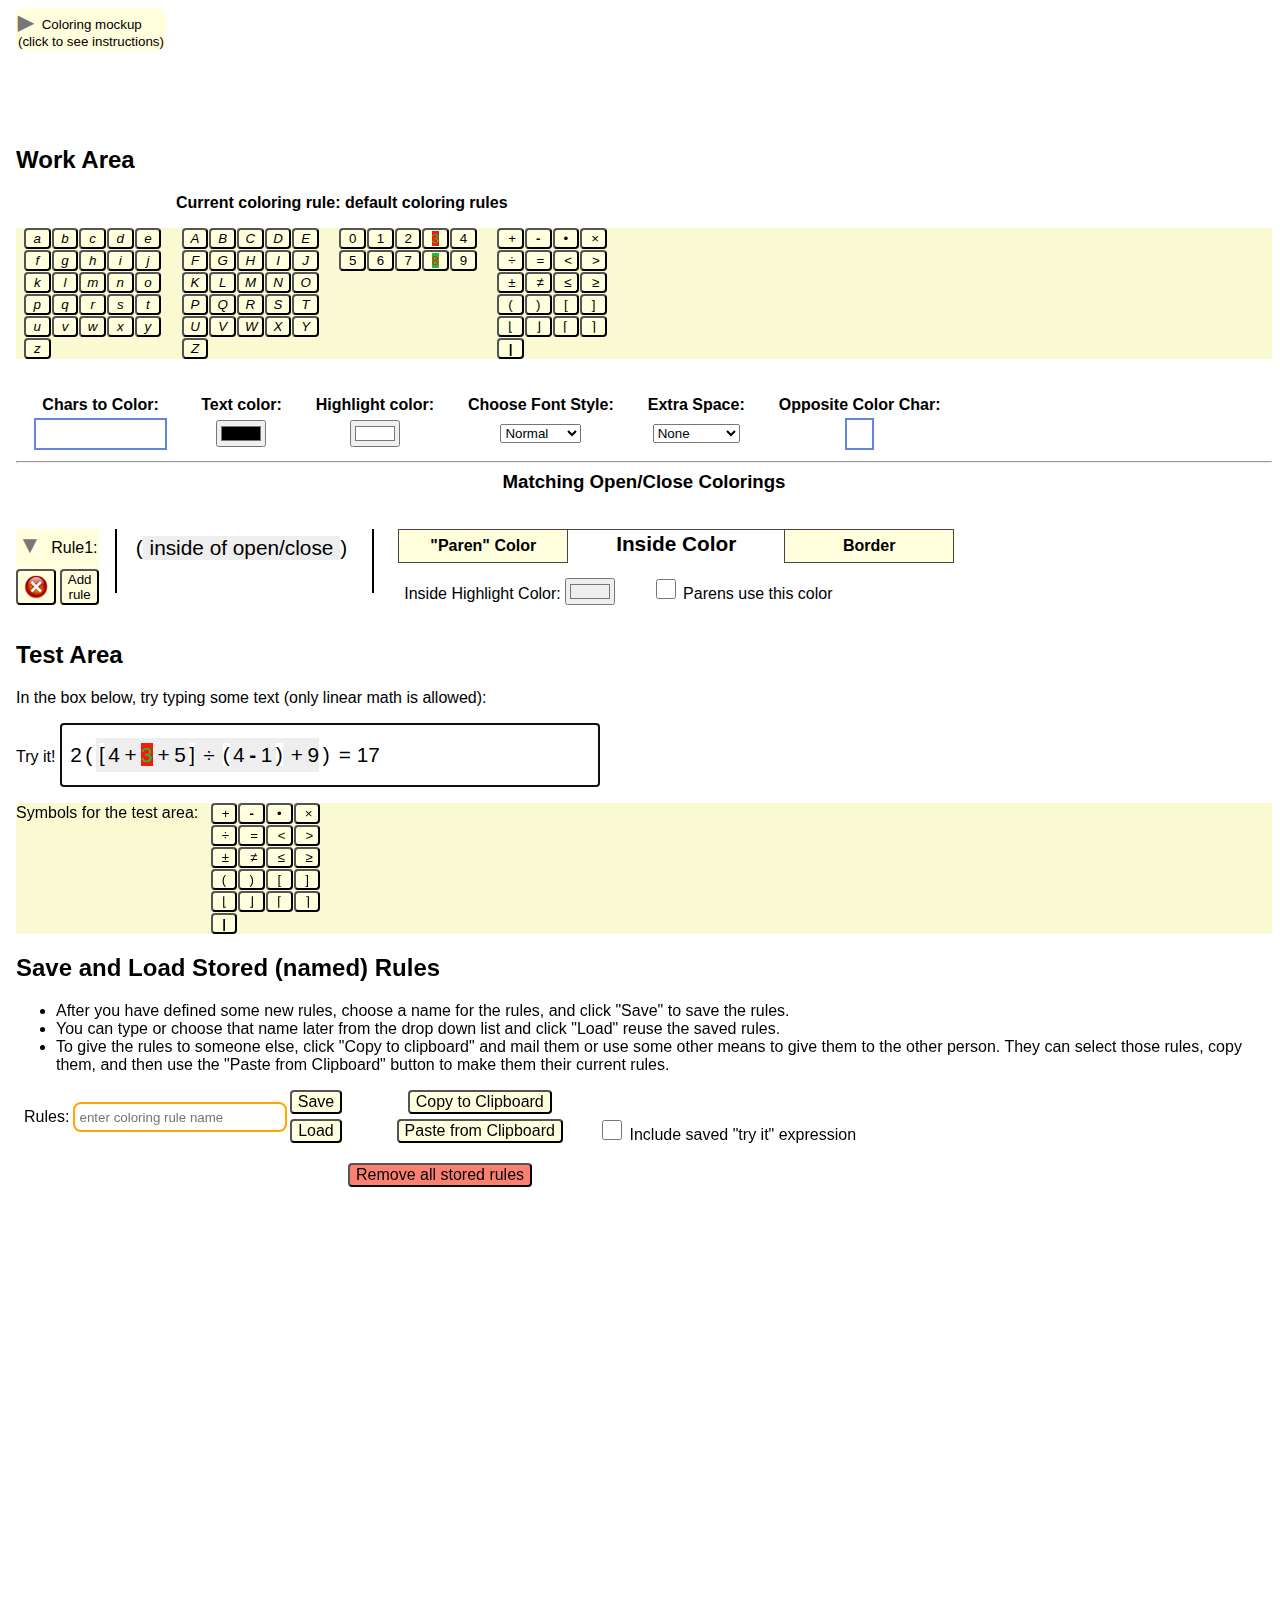
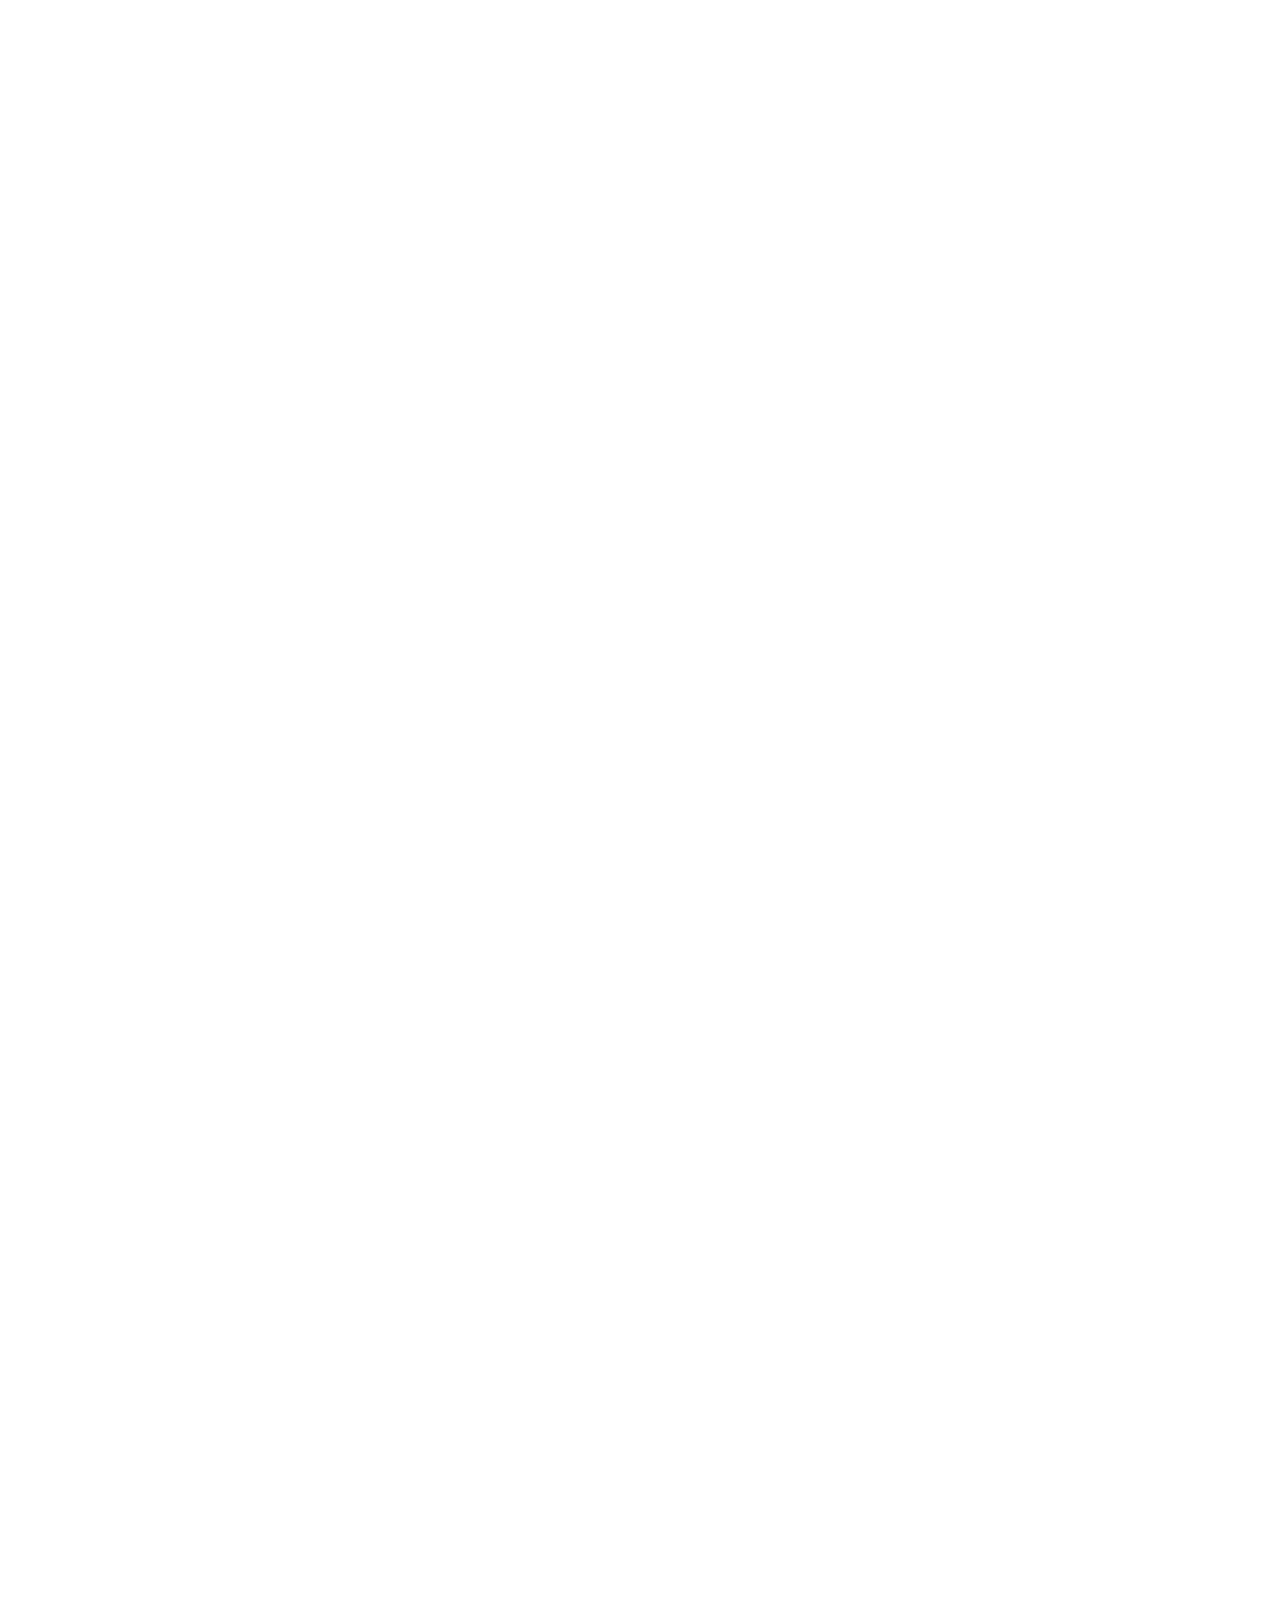
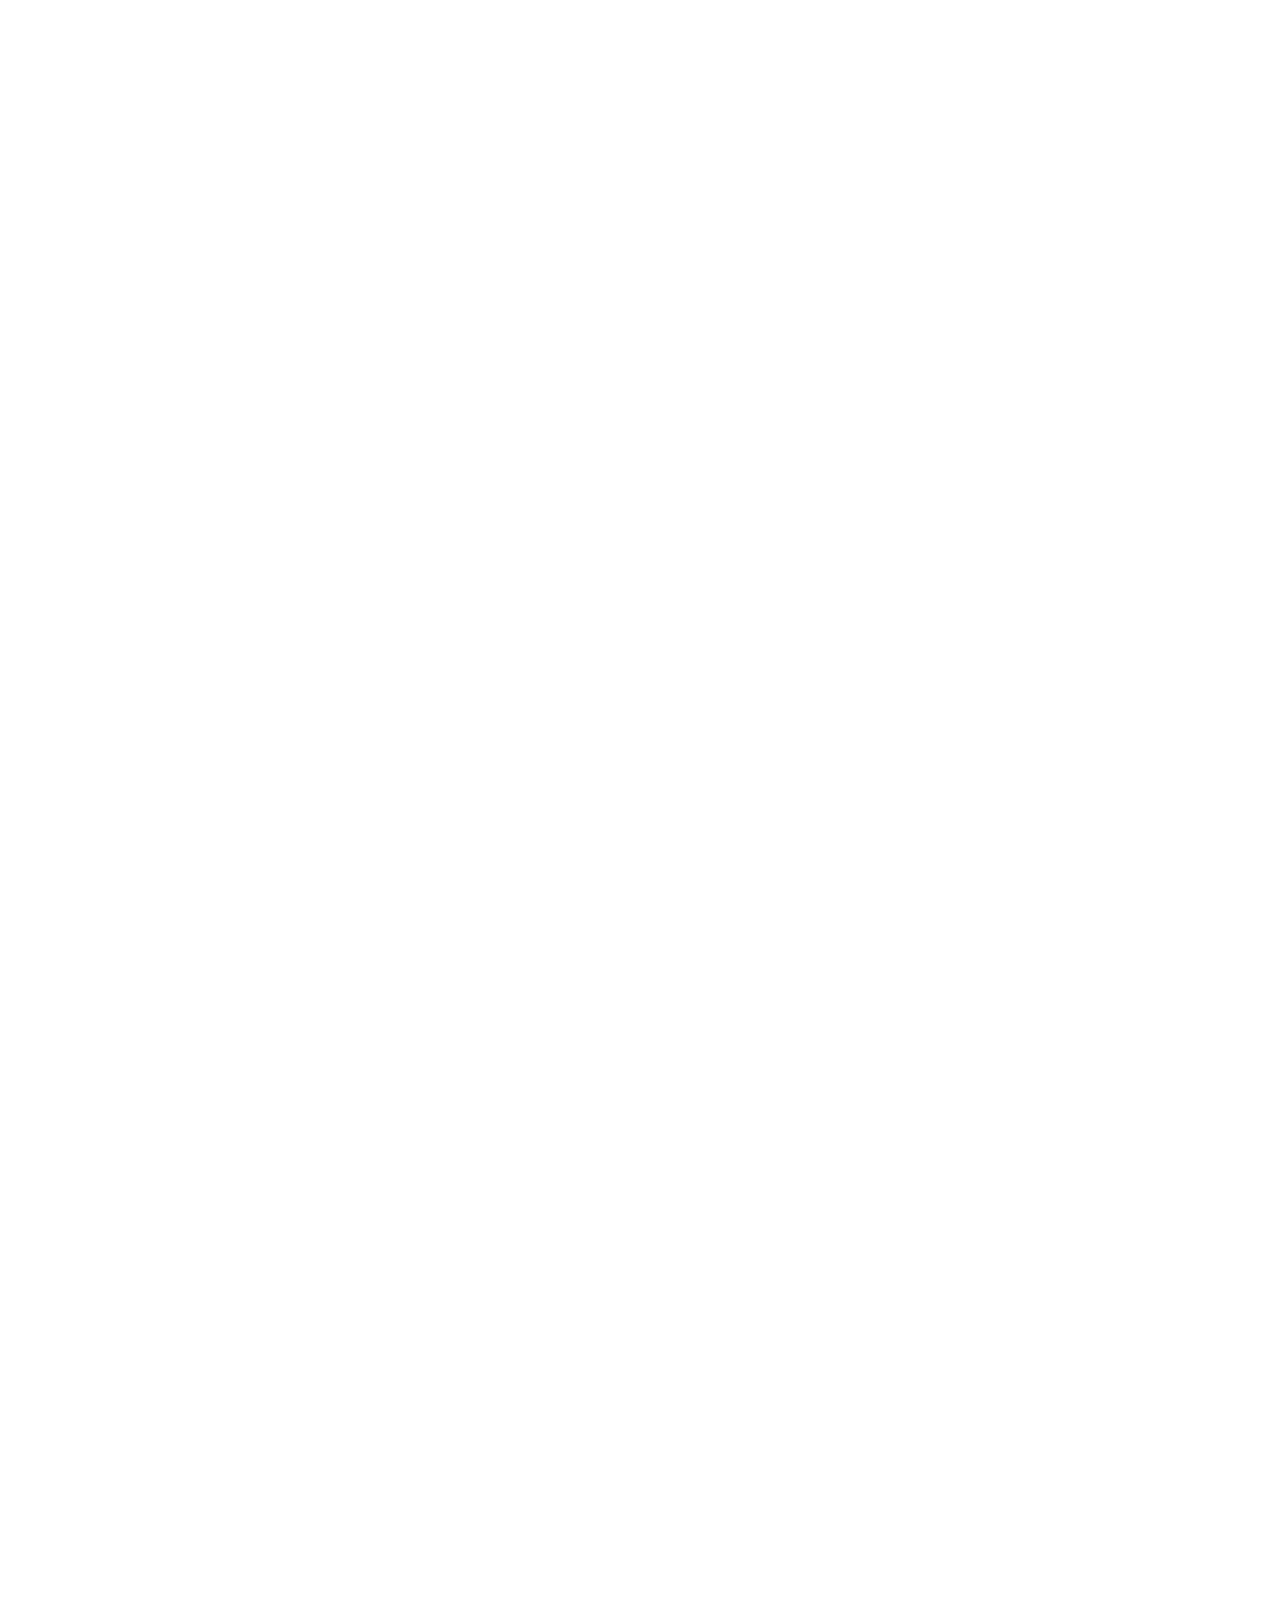
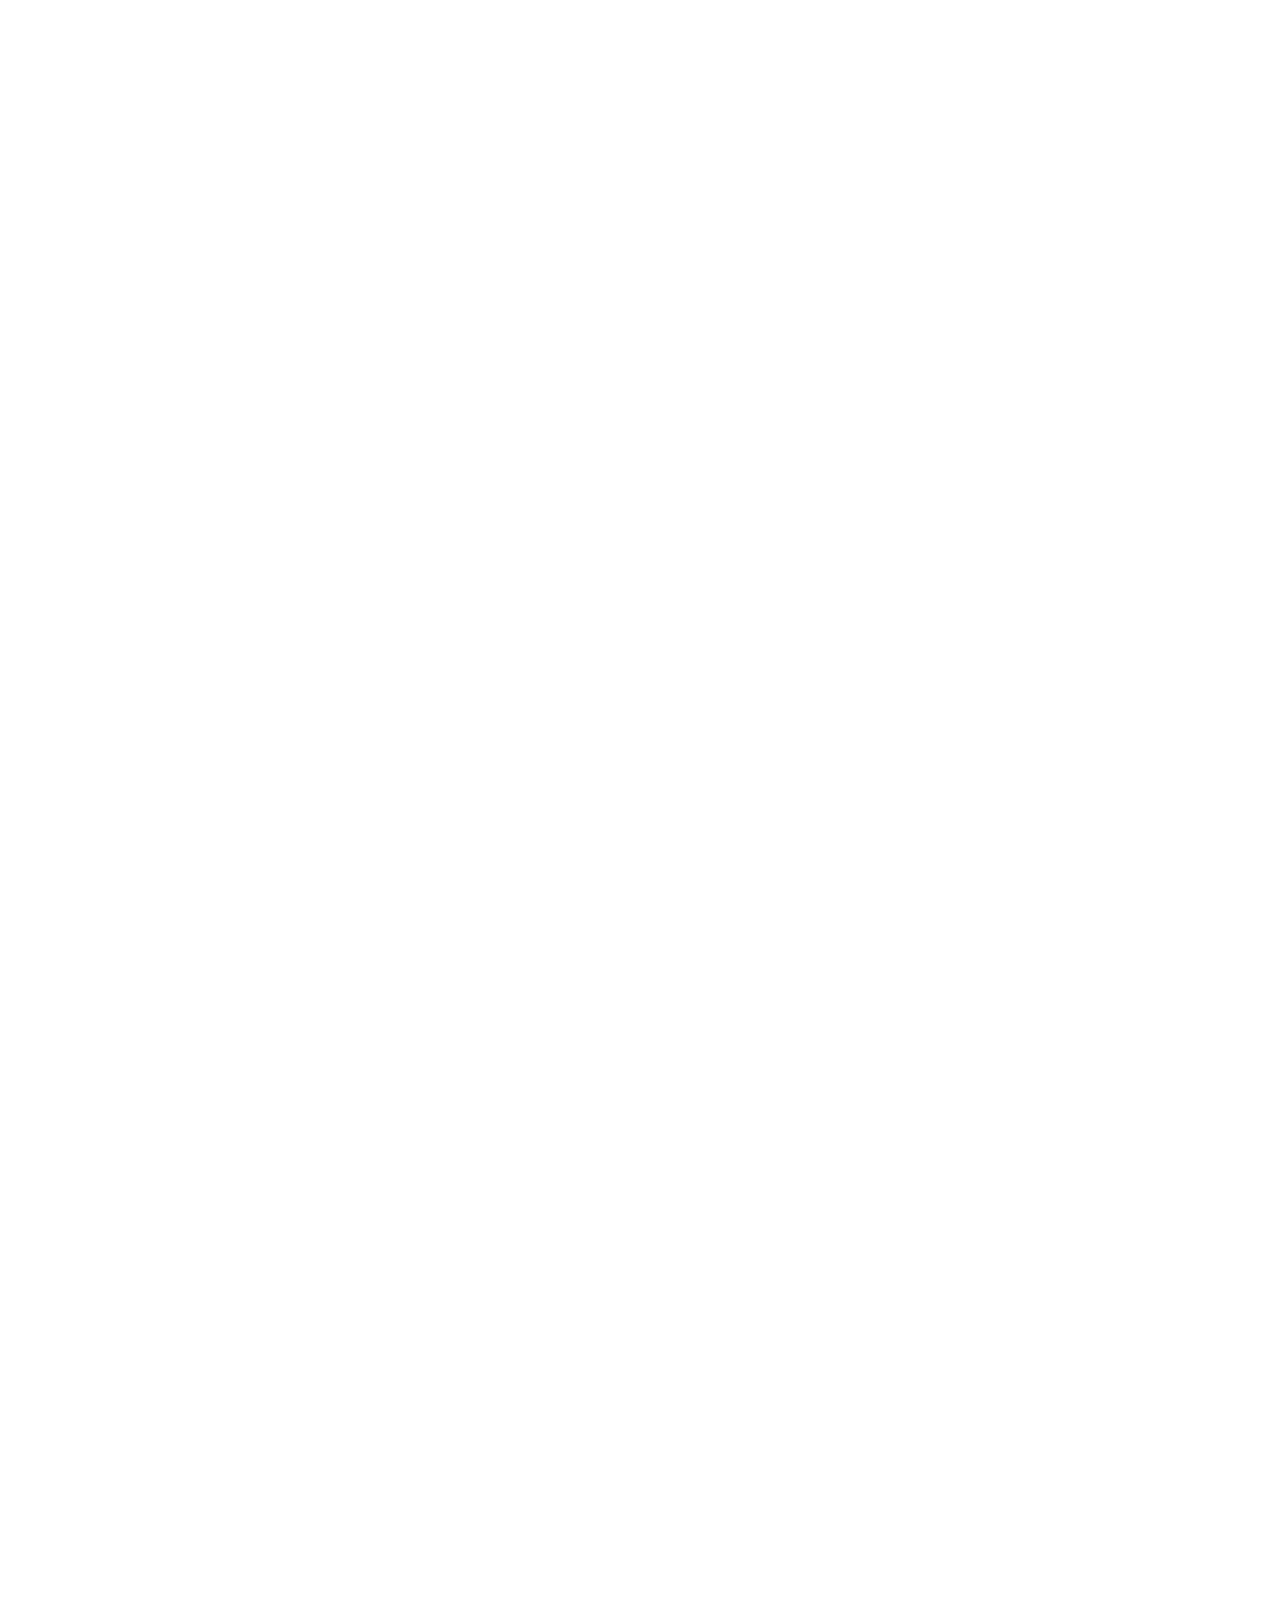
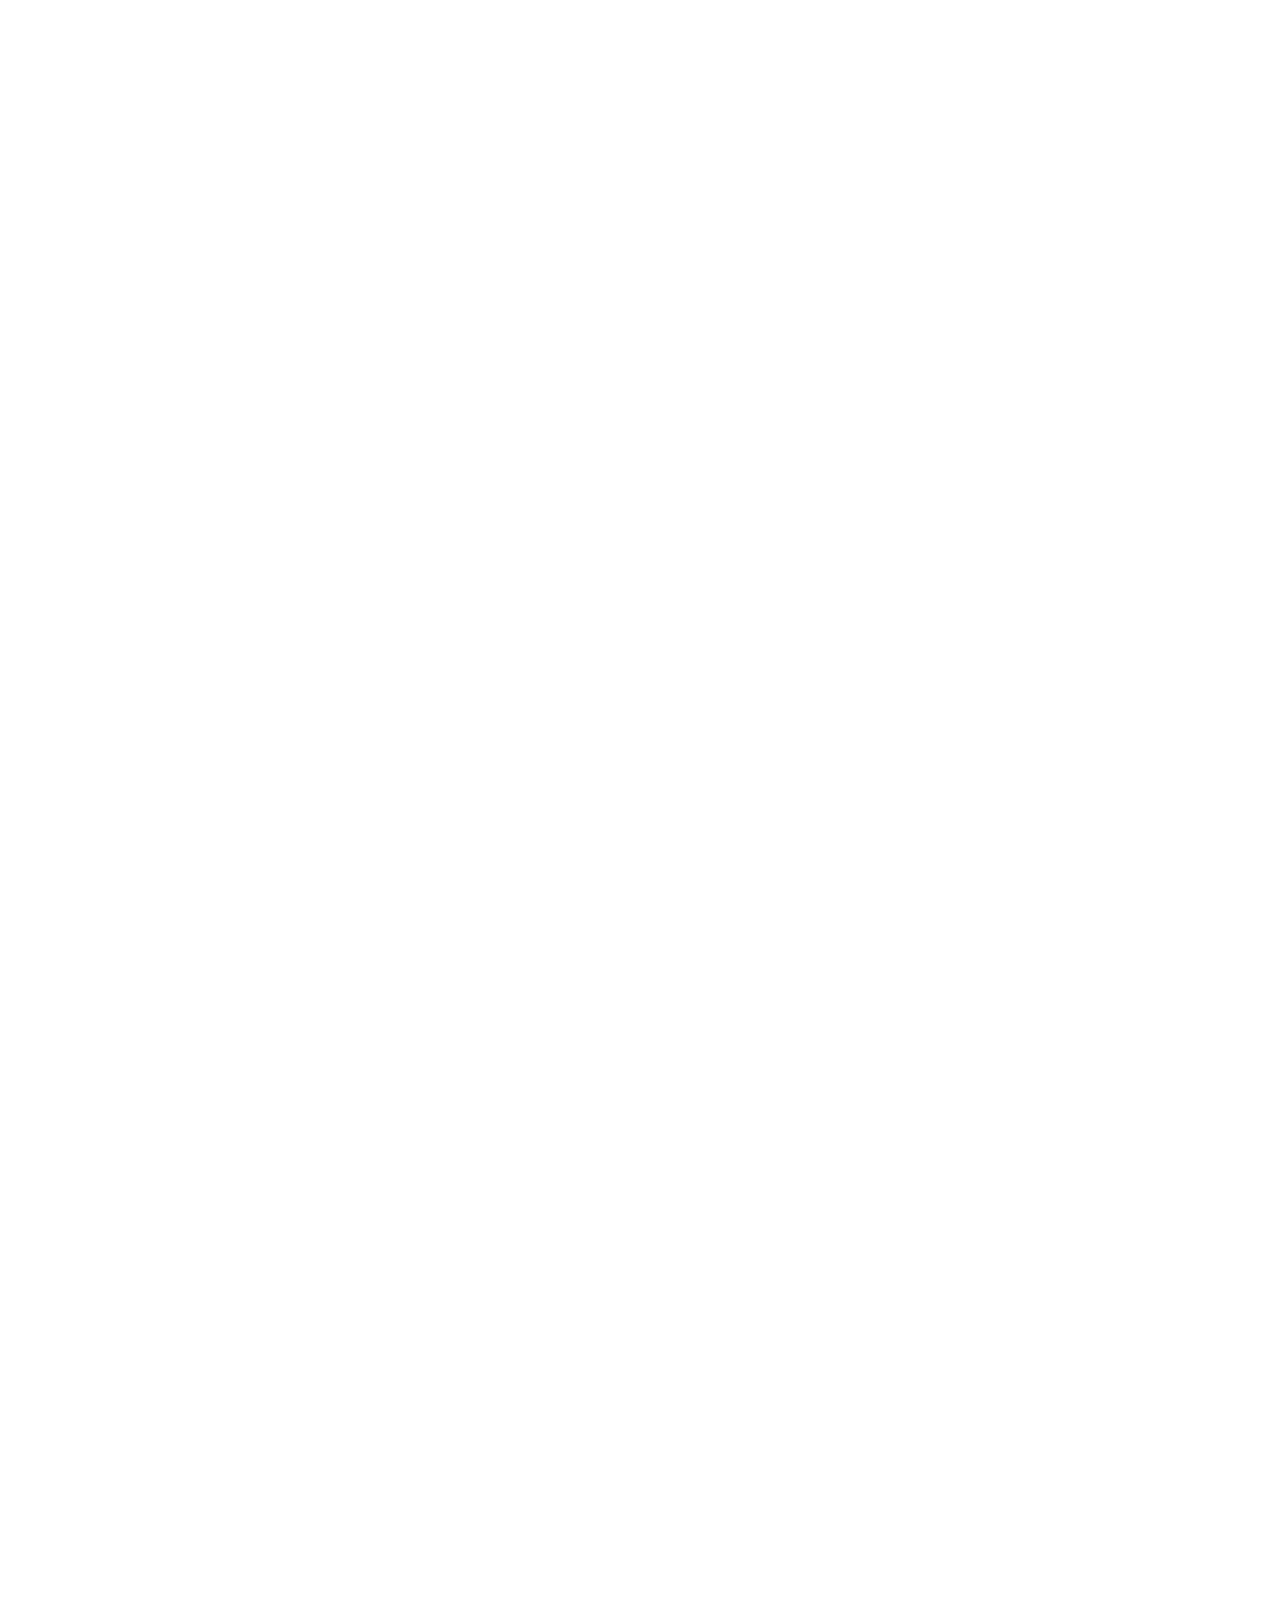
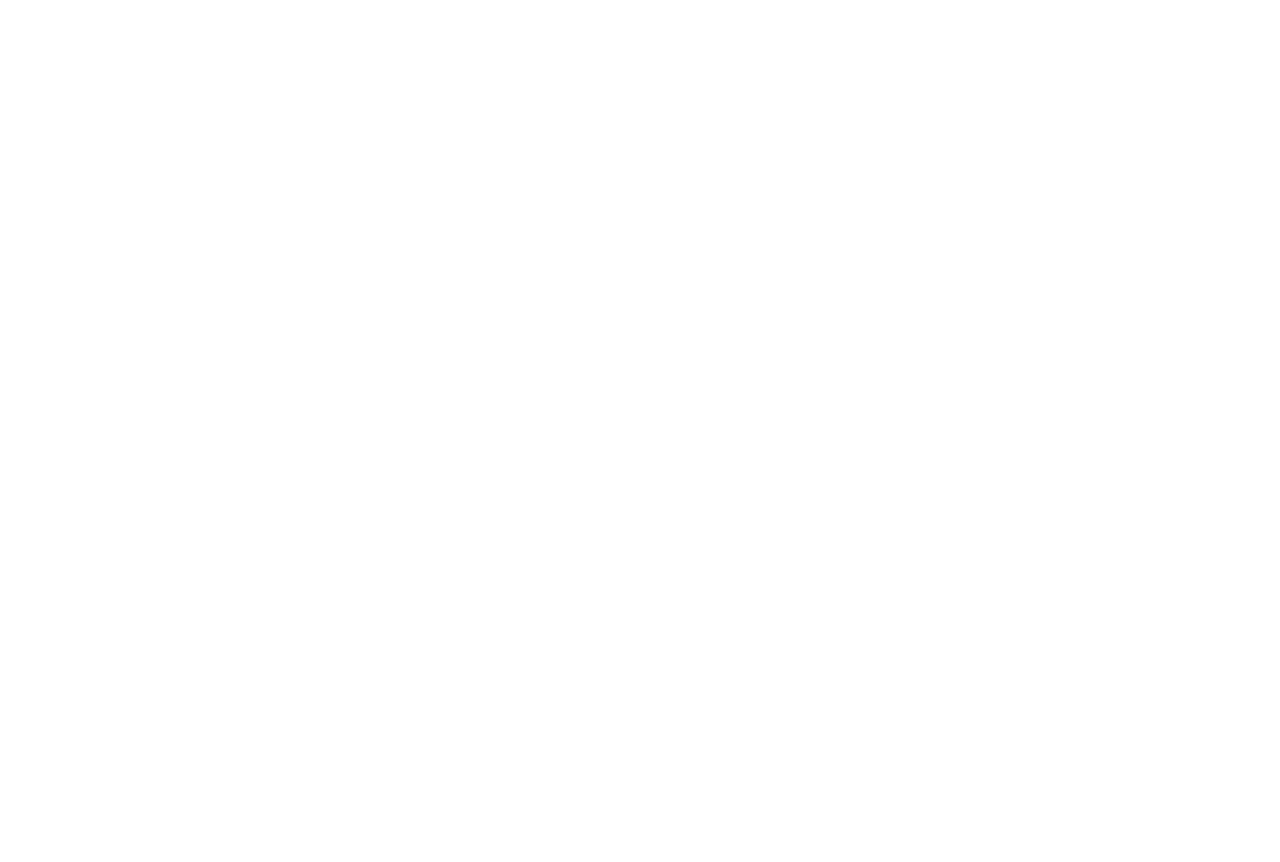
<file: index.html>
<!DOCTYPE html>
<html lang="en-us">

<head>
    <title>Coloring mockup</title>
    <meta charset="utf-8" />
    <link rel="stylesheet" type="text/css" href="coloring.css">
    <script type="module" src="coloring.mjs"> </script>
    <script>
        function ToggleCollapse(el, scope) {
            el.classList.toggle("active");
            let toggles = Array.from(scope.querySelectorAll(".toggle"));
            if (scope.classList.contains("toggle")) {
                toggles.push(scope);
            }
            toggles.forEach(element => {
                element.classList.toggle("hidden");
            });
        };
    </script>
</head>

<body>
    <instructions-grouping>
        <button type="button" class="accordion" onclick="ToggleCollapse(this, this.parentElement)">
            <span>Coloring mockup</span>
            <span class="toggle">(click to see instructions)</span>
            <span class="toggle hidden">(click to hide instructions)</span>
        </button>
        <div class="toggle hidden">
            <p>
                This is a mockup to experiment with some ideas of coloring math for severely dyslexic students.
                This is <em>not</em> not meant to be used by the student to actually do math.
            </p>
            <p>
                The page is divided into three areas: the <em>work area</em> where you define the colors and other font aspects
                for each character, the <em>test area</em> where you can type some linear math to see what your settings look like,
                and the <em>save/load area</em> where you can save/restore your work.
            </p>
            <p>
                The palettes have been preloaded with some settings to show some examples. To modify a character:
            </p>
            <ol>
                <li>Click on a palette character or directly type the character into the 'Character to Color' area.</li>
                <li>Select one or more properties to change. You will see the change reflected in the character and in
                    palette and test area.</li>
                <li>Once you are satisfied with your changes, pick a name and click the 'Save' button to remember the changes for later.
                    To transfer the settings to a different machince, they can be copied to the clipboard, pasted into email or some other means of communication.
                    The reciever can copy those rules to their clipboard and use the paste from clipboard to load them onto their machine.
                    If desired they can save the rules for later.
                </li>
                <li>In the box in the test area, you can type a linear expression to see how the coloring looks in a
                    larger context.</li>
            </ol>
            <p>
                Below the palettes is an area where you can add rules for when parens, brackets, etc., match.
                These rules allow you define the text/highlight color of the parens, the highlight color of the area inside the parens,
                and an optional border/underline/overline (and its properties) around the matched area.
                Taken together, these properties can help more quickly identify matching parens, etc.
                You can create as many rules as you want so that each successive matching paren pair will have different color properties.
                Use "Add rule" to add a rule and the "X" button to delete a rule.
                To modify a rule:
            </p>
            <ol>
                <li>To modify the colors used for parens, etc., click on the "Paren Color" tab
                    and use the "text color" and "highlight color" pickers.</li>
                <li>To modify the highlight color used inside the matching area, click on the "Inside Color" tab
                    and use the color picker to choose a highlight color.
                    The checkbox after the color picker is a quick way to make the highlight of the paren
                    be the same as the inside highlight.</li>
                <li>To emphasize the matched area, a border can be specified by clicking on the "Border" tab.
                    The "style" allows for the specification of boxing the contents, putting a line under the contents,
                    or putting a line above the contents.
                    The thickness and the color of the line/box can be specified with the "Thickness" and "Border Color" options.
                </li>
            </ol>
            <p>Clicking on the triangle on the left of each rule allows you to collapse or expand the rule.</p>
        </div>    
    </instructions-grouping>
    <h2>Work Area</h2>
    <div id="current-rule"></div>
    <div class="palettes">
        <span id='lc-letters' class='grid'>abcdefghijklmnopqrstuvwxyz</span> <!-- filled in by script -->
        <span id='uc-letters' class='grid'>ABCDEFGHIJKLMNOPQRSTUVWXYZ</span> <!-- filled in by script -->
        <span id='digits' class='grid'>0123456789</span> <!-- filled in by script -->
        <span id='symbols' class='grid'>+-•×÷=&lt;&gt;±≠≤≥()[]⌊⌋⌈⌉|</span> <!-- filled in by script -->
    </div>
    <div id='action-area'>
        <table id='char-table'>
            <tr>
                <th><label for="edit-input">Chars to Color:</label></th>
                <th><label for="text-color">Text color:</label></th>
                <th><label for="bg-color">Highlight color:</label></th>
                <th><label for="font-style">Choose Font Style:</label></th>
                <th><label for="spacing">Extra Space:</label></th>
                <th><label for="opposite-input">Opposite Color Char:</label></th>
            </tr>
            <tr>
                <td>
                    <colored-edit-area contenteditable="true" id='edit-input' spellcheck="false"> </colored-edit-area>
                </td>
                <td><input type="color" value="#000000" id="text-color"></td>
                <td><input type="color" value="#ffffff" id="bg-color"></td>
                <td>
                    <select id='font-style' name="Font Style">
                        <option>Normal</option>
                        <option>Bold</option>
                        <option>Bolder</option>
                        <option>Italic</option>
                        <option>Bold-Italic</option>
                    </select>
                </td>
                <td>
                    <select id='spacing' name="Extra Space">
                        <option value="0em">None</option>
                        <option value="0.111em">Very Small</option> <!-- 2/18 em -->
                        <option value="0.167em">Small</option> <!-- 3/18 em -->
                        <option value="0.222em">Medium</option>
                        <option value="0.278em">Large</option>
                        <option value="0.389em">Very Large</option>
                    </select>
                </td>
                <td>
                    <colored-edit-area contenteditable="true" id='opposite-input' spellcheck="false">
                    </colored-edit-area>
                </td>
            </tr>
        </table>
        <hr>

        <div id="match-area-title">Matching Open/Close Colorings</div>
        <template id="match-area-template">
            <div class="match-area">   
                <div class="rule-and-buttons-area" >
                    <span class="rule-label accordion active"
                         onclick="ToggleCollapse(this, this.parentElement.parentElement);
                                  this.parentElement.parentElement.classList.toggle('collapsed')">
                        Rule<span class="ruleNumber"></span>
                    </span>
                    <span class="rule-buttons-area toggle">
                        <button class="button match-delete-rule">
                            <img src="delete.png" height="24" alt="delete line" style="vertical-align:middle;">
                        </button>
                        <button class='button match-add-rule' >Add<br>rule</button>        
                    </span>
                </div>           
                <span class='match-vertical-divider1'></span>

                <colored-edit-area class='match-area-test' spellcheck="false"> (&#x2004;inside of open/close&#x2004;) </colored-edit-area>
                <span class='match-vertical-divider2'></span>

                <span class="match-settings-area toggle">
                    <span class="match-settings-labels">
                        <label class='match-paren-label'>
                            <input class="match-paren-button" type="radio" name="match-group">
                            "Paren" Color
                        </label>
                        <label class='match-contents-label'>
                            <input class="match-contents-button" type="radio" name="match-group" checked>
                            Inside Color
                        </label>
                        <label class="match-border-label">
                            <input class="match-border-button" type="radio" name="match-group">
                            Border
                        </label>
                    </span>
    
                    <div class="match-settings-spacer"></div>
                    <span class="match-settings-values">
                        <div class="match-paren-group match-radio-button-target">
                            <label class="match-paren-fg-label">
                                Text Color:
                                <input class="match-paren-fg" type="color" value="#000000">
                            </label>
                            <label class="match-paren-bg-label">
                                Highlight Color:
                                <input class="match-paren-bg" type="color" value="#ffffff">
                            </label>    
                        </div>    
                        <div class="match-contents-group match-radio-button-target">
                            <label class="match-contents-bg-label">
                                Inside Highlight Color:
                                <input class="match-contents-bg" type="color" value="#eeeeee">
                            </label>
                            <label class="match-parens-include-label">
                                <input class="match-parens-include" type="checkbox">
                                Parens use this color
                            </label>
                        </div>    
                        <div class="match-border-group match-radio-button-target">
                            <label class="border-style-label">
                                Style:
                                <select class="border-style" name="Style">
                                    <option selected>None</option>
                                    <option>Above</option>
                                    <option>Below</option>
                                    <option>Box</option>
                                </select>
                            </label>
                            <label class="border-thickness-label">
                                Thickness:
                                <select class="border-thickness" name="Thickness">
                                    <option selected value="1px">Thin</option>
                                    <option value="2px">Medium</option>
                                    <option value="3px">Thick</option>
                                    <option value="4px">Very Thick</option>
                                </select>
                            </label>
                            <label class="border-color-label">
                                Border Color:
                                <input class="border-color" type="color" value="#000000">
                            </label>
                        </div>
                    </span>
                </span>
            </div>
        </template>
    </div>
    <h2>Test Area</h2>

    <p>In the box below, try typing some text (only linear math is allowed):
    </p>
    <p>
        Try it!
        <colored-edit-area class='test-input' contenteditable="true" spellcheck="false"> 2([4+3+5]÷(4-1)+9)=17
        </colored-edit-area>
    </p>
    <div class="palettes">
        <span>Symbols for the test area:</span>
        <span id='symbols-test' class='grid'>+-•×÷=&lt;&gt;±≠≤≥()[]⌊⌋⌈⌉|</span> <!-- filled in by script -->
    </div>
    <h2>Save and Load Stored (named) Rules</h2>
    <ul>
        <li>After you have defined some new rules, choose a name for the rules, and click "Save" to save the rules.</li>
        <li>You can type or choose that name later from the drop down list and click "Load" reuse the saved rules.</li>
        <li>To give the rules to someone else, click "Copy to clipboard" and mail them or use some other means to give
            them to the other person.
            They can select those rules, copy them, and then use the "Paste from Clipboard" button to make them their
            current rules.
        </li>
    </ul>
    <div class="rule-area">
        <label for="saveRules" style="grid-area: 1/1/3/2;">Rules:</label>
        <input type="text" placeholder="enter coloring rule name" id="rule-list-input" list="rulesList"
            style="grid-area: 1/2/3/3;">
        <datalist id="rulesList">
            <option value="foo"></option>
        </datalist> <!-- populated by code -->
        <button class='button' id="saveRules" style="grid-area: 1/3/2/4;">Save</button>
        <button class='button' id="loadRules" style="grid-area: 2/3/3/4;">Load</button>
        <span style="width: 3em; grid-area: 1/4/2/5;" aria-hidden="true"></span> <!-- spacing-->
        <button class='button' id="copyToClipboard" style="grid-area: 1/5/2/6;">Copy to Clipboard</button>
        <button class='button' id="pasteFromClipboard" style="grid-area: 2/5/3/6;">Paste from Clipboard</button>
        <label class="include-try-it-label" style="grid-area: 2/6/3/7;">
            <input class="include-try-it" type="checkbox">
            Include saved "try it" expression
        </label>

        <button class='button' id='removeAllRules' style="grid-column: 1/7;">Remove all stored rules</button>
    </div>
</body>

</html>
</file>
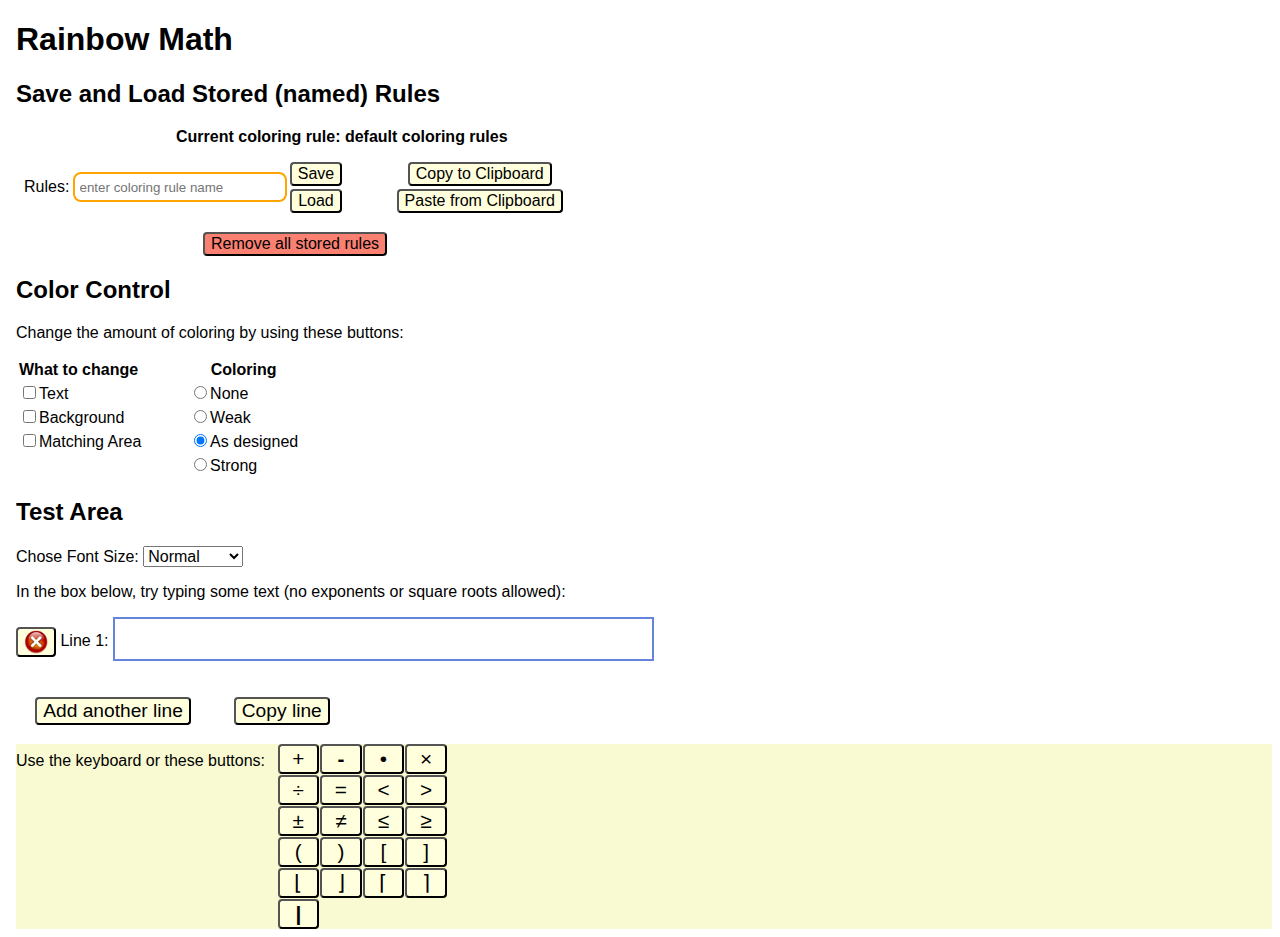
<file: try-it.html>
<!DOCTYPE html>
<html>

<head>
    <title>Rainbow math trial</title>
    <meta charset="utf-8" />
    <link rel="stylesheet" type="text/css" href="./coloring.css">
    <script type="module" src="coloring.mjs"></script>
    <script type="module">
        // @ts-check
        /* -*- Mode: Java; tab-width: 4; indent-tabs-mode:nil; c-basic-offset: 4 -*- */
        /* vim: set ts=4 et sw=4 tw=80: */
        import { EditHistory, updateTestArea, modifyColor } from "./coloring.mjs"

        // keep track of history
        let testAreaHistory = {};
        window.update = function (ev) {
            updateTestArea.bind(testAreaHistory[ev.target.id])(ev);
        }

        let idCounter = 100;
        function getUniqueID() {
            return 'test' + idCounter++;
        }

        window.addLine = function (copyLine) {
            /** @type{HTMLTemplateElement} */
            const template = document.getElementById('input-line-template');
            const newLine = template.content.cloneNode(true);
            template.parentNode.insertBefore(newLine, template);

            // set the line number
            const textLines = document.getElementsByClassName('test-input');
            const newLineContents = copyLine && textLines.length > 1 ? textLines[textLines.length - 2].textContent : '';
            textLines[textLines.length - 1].textContent = newLineContents;
            document.getElementsByClassName('lineNumber')[textLines.length - 1].textContent = `${textLines.length}: `;

            // set up history (via an id)
            const testAreaElements = document.getElementsByClassName('test-input');
            const newTestAreaElement = testAreaElements[testAreaElements.length - 1];
            newTestAreaElement.id = getUniqueID();
            testAreaHistory[newTestAreaElement.id] = new EditHistory(newLineContents);

            if (copyLine) {     // not just efficient, needed for first line because ColoringRules.Rules not yet set
                window.update({ inputType: 'fakeEvent', target: newTestAreaElement });   // fake event for update
            }

            window.scrollTo(0, document.body.scrollHeight);
        };

        window.deleteLine = function (ev) {
            const target = ev.target.parentNode.parentNode; // 'div' node
            target.parentNode.removeChild(target);

            // update line numbers
            const lineNumbers = document.getElementsByClassName('lineNumber');
            for (let i = 0; i < lineNumbers.length; i++) {
                lineNumbers[i].textContent = `${i + 1}: `;
            }
        }

        window.changeColor = function () {
            const buttons = document.getElementById('color-control').getElementsByTagName('input');
            let checkedButtons = {};
            for (let i = 0; i < buttons.length; i++) {
                checkedButtons[buttons[i].value] = buttons[i].checked;
            }
            modifyColor(checkedButtons);
        }

        window.changeFontSize = function (ev) {
            const body = document.getElementsByTagName('body')[0];
            const val = ev.target;
            document.getElementsByTagName('body')[0].style.fontSize = ev.target.value;
        }
    </script>
    <style>
        #add-line {
            font-size: 120%;
            margin: 1em;
        }
        select {
            font-size: 1em;
        }
    </style>
</head>

<body>
    <h1>Rainbow Math</h1>
    <h2>Save and Load Stored (named) Rules</h2>
    <div id="current-rule"></div>
    <div class="rule-area">
        <label for="saveRules" style="grid-area: 1/1/3/2;">Rules:</label>
        <input type="text" placeholder="enter coloring rule name" id="rule-list-input" list="rulesList"
            style="grid-area: 1/2/3/3;">
        <datalist id="rulesList">
            <option value="foo"></option>
        </datalist> <!-- populated by code -->
        <button class='button' id="saveRules" style="grid-area: 1/3/2/4;">Save</button>
        <button class='button' id="loadRules" style="grid-area: 2/3/3/4;">Load</button>
        <span style="width: 3em; grid-area: 1/4/2/5;" aria-hidden="true"></span> <!-- spacing-->
        <button class='button' id="copyToClipboard" style="grid-area: 1/5/2/6;">Copy to Clipboard</button>
        <button class='button' id="pasteFromClipboard" style="grid-area: 2/5/3/6;">Paste from Clipboard</button>

        <button class='button' id='removeAllRules' style="grid-column: 1/7;">Remove all stored rules</button>
    </div>
    <h2>Color Control</h2>
    <p>Change the amount of coloring by using these buttons:</p>
    <table id="color-control">
        <tr>
            <th style="padding-right: 3em;">What to change</th>
            <th>Coloring</th>
        </tr>
        <tr>
            <td><label><input type="checkbox" onclick="changeColor()" value="Text">Text</label></td>
            <td><label><input type="radio" name="colorIntensity" onclick="changeColor()" value="None">None</label></td>
        </tr>
        <tr>
            <td><label><input type="checkbox" onclick="changeColor()" value="Background">Background</label></td>
            <td><label><input type="radio" name="colorIntensity" onclick="changeColor()" value="Weak">Weak</label></td>
        </tr>
        <tr>
            <td><label><input type="checkbox" onclick="changeColor()" value="MatchingArea">Matching Area</label></td>
            <td><label><input type="radio" name="colorIntensity" checked onclick="changeColor()" value="AsDesigned">As designed</label></td>
        </tr>
        <tr>
            <td></td>
            <td><label><input type="radio" name="colorIntensity" onclick="changeColor()" value="Strong">Strong</label>
            </td>
        </tr>
    </table>

    <h2>Test Area</h2>
    <label> Chose Font Size: 
        <select onclick="changeFontSize(event)">
            <option value="0.75em">Small</option>
            <option selected value="1em">Normal</option>
            <option value="1.25em">Large</option>
            <option value="1.5em">Very Large</option>
            <option value="2em">Huge</option>
        </select>
    </label>



    <p>In the box below, try typing some text (no exponents or square roots allowed):
    </p>
    <template id="input-line-template">
        <div class="inputLine">
            <button class="button" onclick="deleteLine(event)"><img src="delete.png" height="24" alt="delete line"
                    style="vertical-align:middle;"></button>
            Line <span class="lineNumber"></span>
            <colored-edit-area class='test-input' contenteditable="true" spellcheck="false" oninput="update(event)">
            </colored-edit-area>
        </div>
    </template>
    <button id="add-line" class="button" onclick="addLine(false)">Add another line</button>
    <button id="add-line" class="button" onclick="addLine(true)">Copy line</button>
    <div class="palettes">
        <span>Use the keyboard or these buttons:</span>
        <span id='symbols-test' class='grid larger'>+-•×÷=&lt;&gt;±≠≤≥()[]⌊⌋⌈⌉|</span> <!-- filled in by script -->
    </div>

    <script type="module">
        window.addLine(false);  // start with one line
    </script>
</body>

</html>
</file>
<file: coloring.css>
body {
    font-family: Arial, Helvetica, sans-serif;
    margin-left: 1em;
}

instructions-grouping button span {
    display: block;
}

instructions-grouping button span:first-child {
    display: inline;
}

.palettes {
    background-color: lightgoldenrodyellow;
}
.grid {
    display: inline-grid;
    margin-left: .5em;
    margin-right: .5em;
    grid-gap: 1px;
    align-items: center;
    justify-items: center;
}

#lc-letters, #uc-letters, #digits {
    grid-template-columns: repeat(5, auto);
}

#symbols, #symbols-test {
    grid-template-columns: repeat(4, auto);
}

.button {
    width: auto;
    font-family: sans-serif, Arial;
    text-align: center;
    border-radius: 4px;
    background-color: #ffd;
    transition-duration: 500ms;
    transition-property: border;
}
.button:hover {
    box-shadow: 3px 3px #85b9f5;
    background-color: #ffa;
}

.palettes .button {
    width: 2em;
}

.larger .button {
    font-size:130%;
}

.inputLine {
    padding-bottom: 1em;
}
#current-rule {
    padding-bottom: 1em;
    padding-left: 10em;
    font-weight: bold;
}

:disabled {
    background: #bbb;
}
colored-edit-area {
    display: inline-block;
    font-size: 130%;
    background-color: white;
    border: 2px solid rgb(101, 133, 221);
    padding: .2ex;
    width: 1em;
    white-space: nowrap;
}

#edit-input{
    width: 6em;
}
.test-input, #test-input {
    padding: .4em;
    width: 25em
}

#refresh {
    font-family:Arial, Helvetica, sans-serif;
    font-size:larger;
    border-radius: 5px;
    background-color: rgb(250, 230, 230) 5px solid #e7e7e7;
    margin-left: 1em;
    width: 300px;
}

#char-table {
margin-top: 4ex;

}
#char-table td, #char-table th{
text-align: center;
padding-left: 1em;
padding-right: 1em;
}

#buttons input {
    margin: 10px;
}

.action-area {
    background-color: lightblue;
}


/* styles for the open close match area */
#match-area-title {
    text-align: center;
    font-size: 14pt;
    font-weight: bold;
    margin-top: .5ex;
    margin-bottom: 2ex;
}

.match-area {
    display: inline-flex;
    margin-top: 1em;
    margin-bottom: 1em;
}

.match-area.collapsed {
    margin-top: 0em;
    margin-bottom: 0em;
}

.rule-and-buttons-area {
    display: inline-flex;
    flex-direction: column;
    justify-content: space-between;
    justify-items: flex-end;
    background-color: #ffd;
}

.rule-buttons-area {
    display: inline-flex;
    flex-direction: row;
    justify-content: space-between;
    justify-items: flex-end;
    margin-top: 0.5em;
}

.rule-label {
    justify-self: center;
}

.match-delete-rule {
    justify-self: left;
}

.match-add-rule {
    justify-self: left;
}

.match-vertical-divider1, .match-vertical-divider2 {
    height: 4em;
    width: 0em;
    margin-left: 1em;
    margin-right: 1em;
    border-left: 2px solid black;
}

.collapsed .match-vertical-divider1, .collapsed  .match-vertical-divider2 {
    height: 2em;
    border-left: 2px solid #777;
}

.match-area-test {
    font-size: 130%;
    border: none;
    margin-left: 0em;
    margin-right: 0em;
    width: 10.5em;      /* need to set width so that rules with/without borders have the same width */
}

.match-settings-area {
    display: inline-flex;
    flex-direction: column;
    justify-content: space-between;
    background-color: #fff;
    margin-left: .5em;
    margin-right: .5em;
}

.match-settings-labels {
    display: inline-flex
}

.match-settings-values {
    display: inline-flex;
    justify-content: center;
    width:auto;
}

.match-paren-label, .match-contents-label, .match-border-label {
    display: inline-block;
    padding: 7px 4px;
    background-color: #ffd;
    font-family: sans-serif, Arial;
    border: 1px solid #444;
    transition-duration: 100ms;
    transition-property: background-color;
        font-weight: bold;
    justify-self: center;
    text-align: center;
    width: 10em;
}

.match-contents-label {
    border-left-width: 0em;
    border-right-width: 0em;
}

.match-paren-group, .match-contents-group, .match-border-group {
    display: none;
    justify-self: left;
    margin-left: 0em;
    width: 34em;
}

.match-settings-spacer {
    height: 0.8em;
}

.match-paren-label:hover, .match-contents-label:hover, .match-border-label:hover {
    background-color: #fff;
}

/* make the circle "button" disappear -- can't use display:none because then you can't keyboard tab to them */
.match-area input[type="radio"] {
    opacity: 0;
    position: fixed;
    height: 0;
    width: 0;
  }

.match-parens-include, .include-try-it {
    background-color: #ffd;
    height: 1.5em;
    width: 1.5em;
}

.match-parens-include:hover, .include-try-it:hover {
    box-shadow: 3px 3px #85b9f5;
    background-color: #ffa;
}

.match-border {
    justify-self: left;
    margin-left: 1em;
    padding: 1px;
    border: thin dotted gray;
}

.match-paren-bg-label, .border-thickness-label, .border-color-label{
    margin-left: 1em;
}

.match-parens-include-label {
    margin-left: 2em;
}

.include-try-it-label {
    margin-left: 2em;
    margin-top: 0em;
}

.match-area-hr {
    height: 1px;
    background-color: black;
}

.rule-area {
    display: inline-grid;
    grid-row-gap:.5em;
    align-items: center;
    justify-items: center;
    margin-left: .5em;
    margin-right: .5em;
    grid-gap: .2em;
}

.rule-area button {
    font-size: 12pt;
}

#rule-list-input {
    border: 2px solid orange;
    border-radius: 8px;
    padding: 5px;
    height: 1.2em;
    width: 15em;
  }

#removeAllRules {
    margin-top: 1em;
    background-color: salmon;
}

/* some styles for hiding/revealing content */
.accordion {
  background-color: #ffd;
  cursor: pointer;
  padding: 2px;
  border: none;
  border-radius: 8px;
  text-align: left;
  outline: none;
  transition: 0.4s;
}

.accordion:hover {
  background-color: #ffa;
}

.accordion:before {
  content: '\25B6';
  font-size: 1.5em;
  color: #777;
  font-weight: bold;
  margin-right: 5px;
}

.active:before {
    content: "\25BC";
}

.hidden {
    width: 0;
    height: 0;
    opacity: 0;
}
</file>
